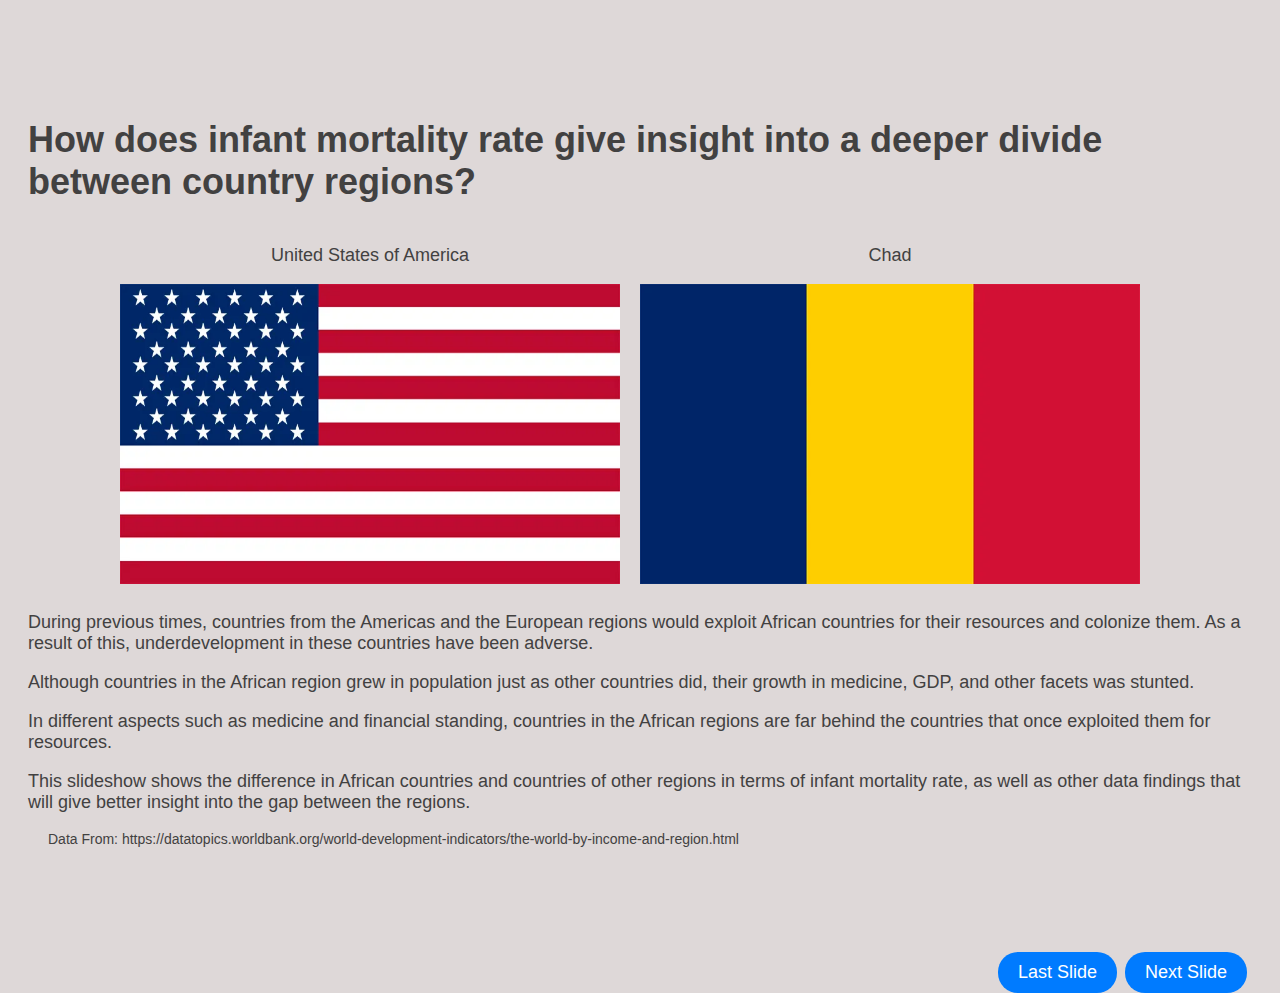
<file: index.html>
<!DOCTYPE html>
<html lang="en">
<head>
  <link rel="stylesheet" href="index.css">
  <h1 class="title">How does infant mortality rate give insight into a deeper divide between country regions?</h1>
</head>
<body>
  <div class="flag-container">
    <div class="country-info">
      <p>United States of America</p>
      <img src="usa-flag.png" alt="USA Flag" class="flag-icon">
    </div>
    <div class="country-info">
      <p>Chad</p>
      <img src="chad-flag.png" alt="Chad Flag" class="flag-icon">
    </div>
  </div>

  <div>
    <p class="info-icon">During previous times, countries from the Americas and the European regions would exploit African countries for their resources and colonize them. As a result of this, underdevelopment in these countries have been adverse.</p>
    <p class="info-icon">Although countries in the African region grew in population just as other countries did, their growth in medicine, GDP, and other facets was stunted.</p>
    <p class="info-icon">In different aspects such as medicine and financial standing, countries in the African regions are far behind the countries that once exploited them for resources.</p>
    <p class="info-icon">This slideshow shows the difference in African countries and countries of other regions in terms of infant mortality rate, as well as other data findings that will give better insight into the gap between the regions.</p>
    
    <p class="small">Data From: https://datatopics.worldbank.org/world-development-indicators/the-world-by-income-and-region.html</p>
  </div>
  <a id="previous-slide" href="fourthscene.html">Last Slide</a>
  <a id="next-slide" href="firstscene.html">Next Slide</a>
</body>
</html>
</file>
<file: index.css>
body {
    font-family: Arial, sans-serif;
    color: rgb(66, 65, 65);
    font-size: 18px;
    text-align: left;
    display: flex;
    flex-direction: column;
    align-items: center;
    justify-content: center;
    min-height: 100vh;
    background-color: #ded8d8;
    padding: 20px;
    
}

#scatterplot-container p:first-child strong {
    text-align: center;
}

#scatterplot-container p:not(:first-child) {
    margin-left: 40px;
}


.hand-icon {
    font-size: 20px;
    cursor: pointer;
    margin-left: 10px;
}


.hand-icon+strong {
    font-weight: bold;
}



a {
    font-family: Arial, sans-serif;
    text-decoration: none;
    color: #fff;
    display: inline-block;
    padding: 10px 20px;
    margin: 5px;
    border: none;
    border-radius: 20px;
    background-color: #007bff;
    cursor: pointer;
    transition: background-color 0.3s ease;
}


a:hover {
    background-color: #0056b3;
}


body {
    position: relative;
}


a#previous-slide {
    position: absolute;
    bottom: -50px;
    right: 150px;

}


a#next-slide {
    position: absolute;
    bottom: -50px;
    right: 20px;
}


#scatterplot-container {
    z-index: 1;
}


.info-iconspecial {
    font-weight: bold;
    color: rgb(24, 24, 31);
    cursor: pointer;
    position: relative;
    margin-left: 40px;
    background-color: rgba(255, 255, 0, 0.8);
    padding: 10px;
    border-radius: 8px;
}

.info-iconspecial:before {
    content: "i";
    display: inline-block;
    font-style: normal;
    font-weight: bold;
    font-size: 16px;
    width: 18px;
    height: 18px;
    text-align: center;
    line-height: 18px;
    border-radius: 50%;
    background-color: rgba(255, 255, 0, 0.8);
    /* Dull yellow with 80% opacity */
    position: absolute;
    top: -8px;
    left: -40px;
    color: rgb(24, 24, 31);
}


.small {
    font-size: 14px;
    margin-left: 20px;
}

.flag-container {
    display: flex;
    justify-content: center;
    align-items: center;
    margin-bottom: 10px;
}


.country-info {
    display: flex;
    flex-direction: column;
    align-items: center;
    margin-right: 20px;
}

.flag-icon {
    width: 500px;
  
    height: 300px;

}
</file>
